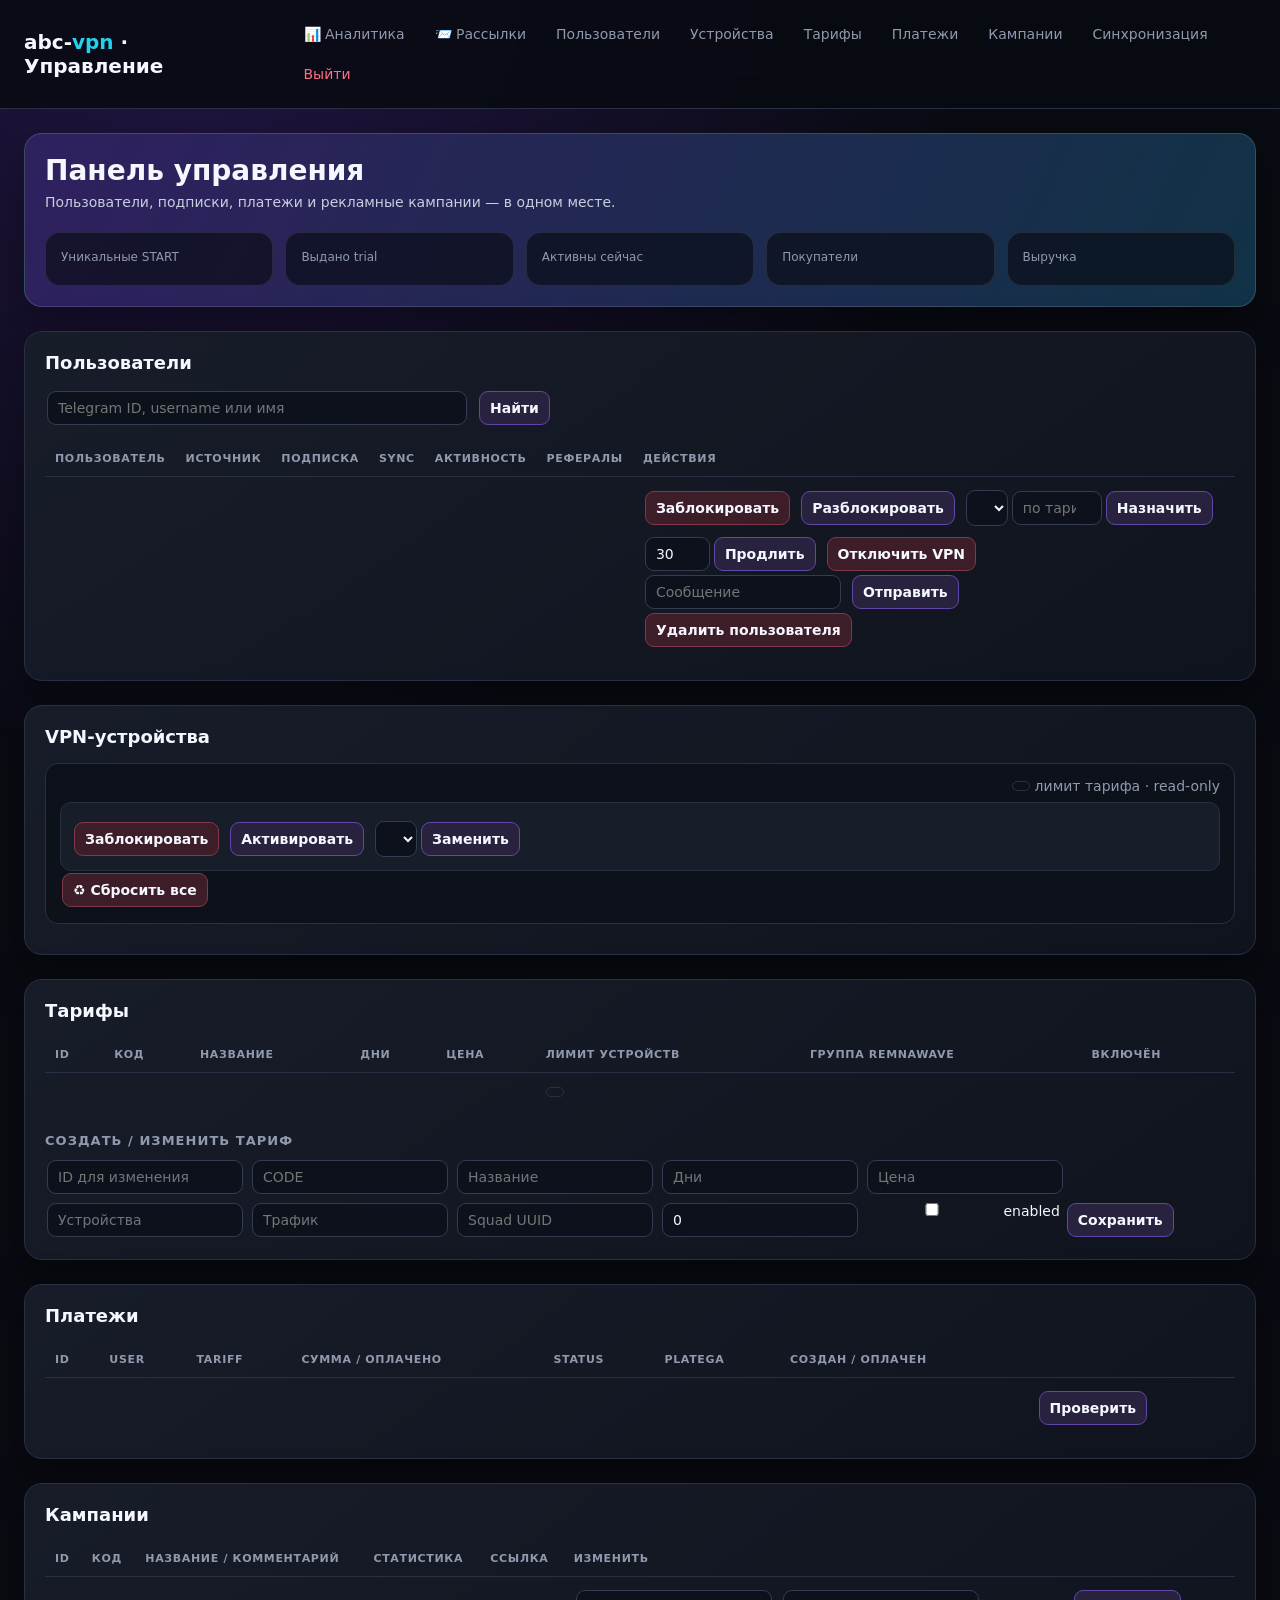
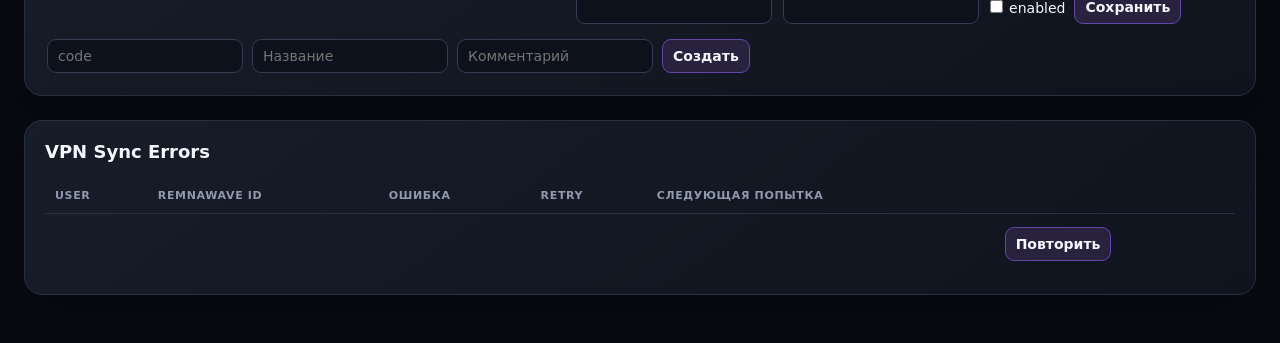
<file: src/main/resources/templates/admin/index.html>
<!doctype html>
<html lang="ru" xmlns:th="http://www.thymeleaf.org">
<head>
<meta charset="utf-8"><meta name="viewport" content="width=device-width,initial-scale=1"><title>Управление abc-vpn</title>
<style>
:root{--bg:#090b12;--panel:#121621;--panel2:#181d2a;--line:#283044;--text:#f5f7ff;--muted:#9099ad;--violet:#8b5cf6;--cyan:#22d3ee;--green:#34d399;--red:#fb7185}*{box-sizing:border-box}html{scroll-behavior:smooth}body{margin:0;background:radial-gradient(circle at 15% 0,#221544 0,transparent 35%),var(--bg);color:var(--text);font:14px Inter,ui-sans-serif,system-ui,sans-serif}header{position:sticky;top:0;z-index:10;padding:18px max(24px,calc((100vw - 1500px)/2));background:rgba(9,11,18,.88);backdrop-filter:blur(18px);border-bottom:1px solid var(--line);display:flex;align-items:center;gap:28px}.brand{font-size:20px;font-weight:800}.brand i{font-style:normal;color:var(--cyan)}nav{display:flex;gap:8px;flex-wrap:wrap}nav a{color:var(--muted);text-decoration:none;padding:8px 11px;border-radius:9px}nav a:hover{color:#fff;background:var(--panel2)}nav .logout{color:var(--red)}main{max-width:1500px;margin:auto;padding:24px}section{margin:0 0 24px;background:linear-gradient(145deg,rgba(24,29,42,.96),rgba(16,20,30,.96));border:1px solid var(--line);border-radius:18px;padding:20px;box-shadow:0 18px 50px #0005;overflow:auto}h2{margin:0 0 16px;font-size:18px}h3{color:var(--muted);font-size:13px;text-transform:uppercase;letter-spacing:.08em;margin:22px 0 10px}.toolbar{display:flex;gap:8px;margin-bottom:14px}.toolbar input{flex:1;max-width:420px}table{border-collapse:collapse;width:100%;min-width:850px}th{color:var(--muted);font-size:11px;text-transform:uppercase;letter-spacing:.06em}th,td{padding:11px 10px;text-align:left;border-bottom:1px solid var(--line);vertical-align:top}tr:last-child td{border:0}input,select,button,textarea{font:inherit;color:var(--text);background:#0d111b;border:1px solid #333c52;border-radius:9px;padding:8px 10px;margin:2px}input:focus,select:focus{outline:2px solid #8b5cf655;border-color:var(--violet)}button{cursor:pointer;background:#29223f;border-color:#6047a8;font-weight:650}button:hover{background:#3a2c5e}.danger{border-color:#81384a;background:#3d1e28}.good{color:var(--green)}.bad{color:var(--red)}.muted{color:var(--muted)}form.inline{display:inline}.stack{display:flex;gap:7px;flex-wrap:wrap;align-items:center}.pill{display:inline-flex;padding:4px 8px;border:1px solid var(--line);border-radius:999px;font-size:12px}.pill.active{color:var(--green);border-color:#276653}.pill.blocked{color:var(--red);border-color:#6e3040}.device-user{background:#0d111a;border:1px solid var(--line);border-radius:13px;padding:14px;margin:10px 0}.device-head{display:flex;justify-content:space-between;gap:12px;align-items:center;margin-bottom:8px}.device-grid{display:grid;grid-template-columns:repeat(auto-fit,minmax(270px,1fr));gap:8px}.device{background:var(--panel2);border:1px solid var(--line);border-radius:11px;padding:11px}.device-title{font-weight:750;margin-bottom:5px}.create-form{display:flex;flex-wrap:wrap;gap:5px}.create-form input{min-width:130px}@media(max-width:700px){header{position:static;display:block}.brand{margin-bottom:10px}main{padding:12px}section{padding:14px;border-radius:14px}.device-head{align-items:flex-start;flex-direction:column}}
.hero{background:linear-gradient(115deg,#30205f,#113246);border-color:#ffffff24}.hero h1{font-size:28px;margin:0 0 7px}.hero p{color:#c8cede;margin:0}.stats{display:grid;grid-template-columns:repeat(5,minmax(140px,1fr));gap:12px;margin-top:22px}.stat{background:#090c16aa;border:1px solid #ffffff18;border-radius:15px;padding:15px}.stat span{color:var(--muted);font-size:12px}.stat b{display:block;font-size:25px;margin-top:6px}@media(max-width:900px){.stats{grid-template-columns:repeat(2,1fr)}}
</style></head>
<body><header><div class="brand">abc-<i>vpn</i> · Управление</div><nav><a href="/admin/analytics">📊 Аналитика</a><a href="/admin/broadcasts">📨 Рассылки</a><a href="#users">Пользователи</a><a href="#devices">Устройства</a><a href="#tariffs">Тарифы</a><a href="#payments">Платежи</a><a href="#campaigns">Кампании</a><a href="#sync">Синхронизация</a><a class="logout" href="/logout">Выйти</a></nav></header><main>

<section class="hero"><h1>Панель управления</h1><p>Пользователи, подписки, платежи и рекламные кампании — в одном месте.</p><div class="stats"><div class="stat"><span>Уникальные START</span><b th:text="${analytics.summary().starts()}"></b></div><div class="stat"><span>Выдано trial</span><b th:text="${analytics.summary().trials()}"></b></div><div class="stat"><span>Активны сейчас</span><b th:text="${analytics.summary().active()}"></b></div><div class="stat"><span>Покупатели</span><b th:text="${analytics.summary().paid()}"></b></div><div class="stat"><span>Выручка</span><b th:text="${analytics.summary().revenue()+' ₽'}"></b></div></div></section>

<section id="users"><h2>Пользователи</h2><form class="toolbar" method="get"><input name="q" th:value="${q}" placeholder="Telegram ID, username или имя"><button>Найти</button></form>
<table><tr><th>Пользователь</th><th>Источник</th><th>Подписка</th><th>Sync</th><th>Активность</th><th>Рефералы</th><th>Действия</th></tr>
<tr th:each="u:${users}" th:with="s=${subscriptions.get(u.telegramId())},r=${referrals.get(u.telegramId())}"><td><b th:text="${u.telegramId()}"></b><br><span th:text="${'@'+u.username()+' · '+u.firstName()}"></span><br><span class="muted" th:text="${'trial: '+u.trialUsed()}"></span></td><td th:text="${u.sourceType()+' / '+u.campaignId()+' / '+u.referrerTelegramId()}"></td><td th:text="${s==null?'—':s.tariffId()+' · до '+s.expiresAt()+' · revoked '+s.revoked()}"></td><td th:text="${s==null?'—':s.syncStatus()}"></td><td th:text="${u.lastActivityAt()}"></td><td><span th:text="${'Баланс '+T(java.math.BigDecimal).valueOf(r.balanceKopecks(),2)+' ₽'}"></span><br><span class="muted" th:text="${'Заработано '+T(java.math.BigDecimal).valueOf(r.totalEarnedKopecks(),2)+' · потрачено '+T(java.math.BigDecimal).valueOf(r.totalSpentKopecks(),2)}"></span><br><span class="muted" th:text="${'Приглашено '+r.invited()+' · активных '+r.activePaid()}"></span></td><td><div class="stack">
<form class="inline" th:if="${!u.banned()}" method="post" th:action="@{/admin/users/{id}/ban(id=${u.telegramId()})}"><input type="hidden" th:name="${_csrf.parameterName}" th:value="${_csrf.token}"><button class="danger">Заблокировать</button></form>
<form class="inline" th:if="${u.banned()}" method="post" th:action="@{/admin/users/{id}/unban(id=${u.telegramId()})}"><input type="hidden" th:name="${_csrf.parameterName}" th:value="${_csrf.token}"><button>Разблокировать</button></form>
<form class="inline" method="post" th:action="@{/admin/users/{id}/grant(id=${u.telegramId()})}"><input type="hidden" th:name="${_csrf.parameterName}" th:value="${_csrf.token}"><select name="tariffId"><option th:each="t:${tariffs}" th:value="${t.id()}" th:text="${t.name()}"></option></select><input name="days" type="number" min="1" placeholder="по тарифу" style="width:90px"><button>Назначить</button></form>
<form class="inline" method="post" th:action="@{/admin/users/{id}/extend(id=${u.telegramId()})}"><input type="hidden" th:name="${_csrf.parameterName}" th:value="${_csrf.token}"><input name="days" type="number" value="30" style="width:65px"><button>Продлить</button></form>
<form class="inline" method="post" th:action="@{/admin/users/{id}/revoke(id=${u.telegramId()})}"><input type="hidden" th:name="${_csrf.parameterName}" th:value="${_csrf.token}"><button class="danger">Отключить VPN</button></form></div>
<form class="stack" method="post" th:action="@{/admin/users/{id}/message(id=${u.telegramId()})}"><input type="hidden" th:name="${_csrf.parameterName}" th:value="${_csrf.token}"><input name="text" required placeholder="Сообщение"><button>Отправить</button></form><form method="post" th:action="@{/admin/users/{id}/delete(id=${u.telegramId()})}" onsubmit="return confirm('Удалить пользователя, его платежи, устройства и профиль VPN? Это действие нельзя отменить.')"><input type="hidden" th:name="${_csrf.parameterName}" th:value="${_csrf.token}"><button class="danger">Удалить пользователя</button></form></td></tr></table></section>

<section id="devices"><h2>VPN-устройства</h2><div th:each="u:${users}" th:if="${devices.containsKey(u.telegramId())}" th:with="o=${devices.get(u.telegramId())}" class="device-user"><div class="device-head"><div><b th:text="${u.firstName()+' · '+u.telegramId()}"></b><div class="muted" th:text="${'@'+u.username()}"></div></div><div><span class="pill" th:text="${'Активно '+o.activeCount()+' / '+o.deviceLimit()}"></span> <span class="muted">лимит тарифа · read-only</span></div></div>
<div class="device-grid"><div class="device" th:each="d:${o.devices()}"><div class="device-title" th:text="${d.deviceModel()==null?'Неизвестное устройство':d.deviceModel()}"></div><span th:class="${d.status().name()=='ACTIVE'?'pill active':'pill blocked'}" th:text="${d.status()}"></span> <span class="muted" th:text="${(d.deviceOs()==null?'OS неизвестна':d.deviceOs())+' '+(d.osVersion()==null?'':d.osVersion())}"></span><div class="muted" th:text="${'HWID '+d.hwid()+' · '+d.lastSeenAt()}"></div><div class="stack">
<form th:if="${d.status().name()=='ACTIVE'}" method="post" th:action="@{/admin/users/{id}/devices/{deviceId}/block(id=${u.telegramId()},deviceId=${d.id()})}"><input type="hidden" th:name="${_csrf.parameterName}" th:value="${_csrf.token}"><button class="danger">Заблокировать</button></form>
<form th:if="${d.status().name()=='BLOCKED'}" method="post" th:action="@{/admin/users/{id}/devices/{deviceId}/activate(id=${u.telegramId()},deviceId=${d.id()})}"><input type="hidden" th:name="${_csrf.parameterName}" th:value="${_csrf.token}"><button>Активировать</button></form>
<form th:if="${d.status().name()=='BLOCKED' and o.activeCount()>0}" method="post" th:action="@{/admin/users/{id}/devices/{deviceId}/replace(id=${u.telegramId()},deviceId=${d.id()})}"><input type="hidden" th:name="${_csrf.parameterName}" th:value="${_csrf.token}"><select name="activeDeviceId"><option th:each="a:${o.devices()}" th:if="${a.status().name()=='ACTIVE'}" th:value="${a.id()}" th:text="${'Заменить '+(a.deviceModel()==null?a.hwid():a.deviceModel())}"></option></select><button>Заменить</button></form></div></div></div>
<form th:if="${!o.devices().isEmpty()}" method="post" th:action="@{/admin/users/{id}/devices/reset(id=${u.telegramId()})}" onsubmit="return confirm('Удалить все устройства пользователя?')"><input type="hidden" th:name="${_csrf.parameterName}" th:value="${_csrf.token}"><button class="danger">♻ Сбросить все</button></form></div></section>

<section id="tariffs"><h2>Тарифы</h2><table><tr><th>ID</th><th>Код</th><th>Название</th><th>Дни</th><th>Цена</th><th>Лимит устройств</th><th>Группа Remnawave</th><th>Включён</th></tr><tr th:each="t:${tariffs}"><td th:text="${t.id()}"></td><td th:text="${t.code()}"></td><td th:text="${t.name()}"></td><td th:text="${t.durationDays()}"></td><td th:text="${t.priceRub()}"></td><td><span class="pill" th:text="${t.deviceLimit()}"></span></td><td th:text="${t.remnawaveSquadId()}"></td><td th:text="${t.enabled()?'Да':'Нет'}"></td></tr></table>
<h3>Создать / изменить тариф</h3><form class="create-form" method="post" action="/admin/tariffs/save"><input type="hidden" th:name="${_csrf.parameterName}" th:value="${_csrf.token}"><input name="id" type="number" placeholder="ID для изменения"><input name="code" required placeholder="CODE"><input name="name" required placeholder="Название"><input name="durationDays" type="number" required placeholder="Дни"><input name="priceRub" type="number" step=".01" required placeholder="Цена"><input name="deviceLimit" type="number" required placeholder="Устройства"><input name="trafficLimit" type="number" placeholder="Трафик"><input name="squadId" required placeholder="Squad UUID"><input name="sortOrder" type="number" value="0"><label><input name="enabled" type="checkbox" value="true"> enabled</label><button>Сохранить</button></form></section>

<section id="payments"><h2>Платежи</h2><table><tr><th>ID</th><th>User</th><th>Tariff</th><th>Сумма / оплачено</th><th>Status</th><th>Platega</th><th>Создан / оплачен</th><th></th></tr><tr th:each="p:${payments}"><td th:text="${p.id()}"></td><td th:text="${p.telegramId()}"></td><td th:text="${p.tariffId()}"></td><td th:text="${p.amountRub()+' / '+p.paidAmountRub()}"></td><td th:text="${p.status()+(p.creationUncertain()?' · CREATION_UNCERTAIN':'')+(p.walletReservedKopecks()>0?' · резерв '+T(java.math.BigDecimal).valueOf(p.walletReservedKopecks(),2)+' ₽':'')}"></td><td th:text="${p.plategaTransactionId()}"></td><td th:text="${p.createdAt()+' / '+p.paidAt()}"></td><td><form th:if="${p.plategaTransactionId()!=null}" method="post" th:action="@{/admin/payments/{id}/check(id=${p.id()})}"><input type="hidden" th:name="${_csrf.parameterName}" th:value="${_csrf.token}"><button>Проверить</button></form></td></tr></table></section>

<section id="campaigns"><h2>Кампании</h2><table><tr><th>ID</th><th>Код</th><th>Название / комментарий</th><th>Статистика</th><th>Ссылка</th><th>Изменить</th></tr><tr th:each="c:${campaigns}" th:with="s=${campaignStats.get(c.id())}"><td th:text="${c.id()}"></td><td th:text="${c.code()}"></td><td th:text="${c.name()+' / '+c.comment()}"></td><td th:text="${'users '+s.users()+', trials '+s.trials()+', paid '+s.paidUsers()+', revenue '+s.revenue()}"></td><td th:text="${'https://t.me/'+botUsername+'?start=ad_'+c.code()}"></td><td><form class="stack" method="post" th:action="@{/admin/campaigns/{id}/update(id=${c.id()})}"><input type="hidden" th:name="${_csrf.parameterName}" th:value="${_csrf.token}"><input name="name" th:value="${c.name()}" required><input name="comment" th:value="${c.comment()}"><label><input name="enabled" type="checkbox" value="true" th:checked="${c.enabled()}"> enabled</label><button>Сохранить</button></form></td></tr></table><form class="create-form" method="post" action="/admin/campaigns/create"><input type="hidden" th:name="${_csrf.parameterName}" th:value="${_csrf.token}"><input name="code" required placeholder="code"><input name="name" required placeholder="Название"><input name="comment" placeholder="Комментарий"><button>Создать</button></form></section>

<section id="sync"><h2>VPN Sync Errors</h2><table><tr><th>User</th><th>Remnawave ID</th><th>Ошибка</th><th>Retry</th><th>Следующая попытка</th><th></th></tr><tr th:each="s:${syncErrors}"><td th:text="${s.telegramId()}"></td><td th:text="${s.remnawaveUserId()}"></td><td class="bad" th:text="${s.syncError()}"></td><td th:text="${s.syncRetryCount()}"></td><td th:text="${s.syncNextAt()}"></td><td><form method="post" th:action="@{/admin/users/{id}/retry(id=${s.telegramId()})}"><input type="hidden" th:name="${_csrf.parameterName}" th:value="${_csrf.token}"><button>Повторить</button></form></td></tr></table></section>
</main></body></html>
</file>
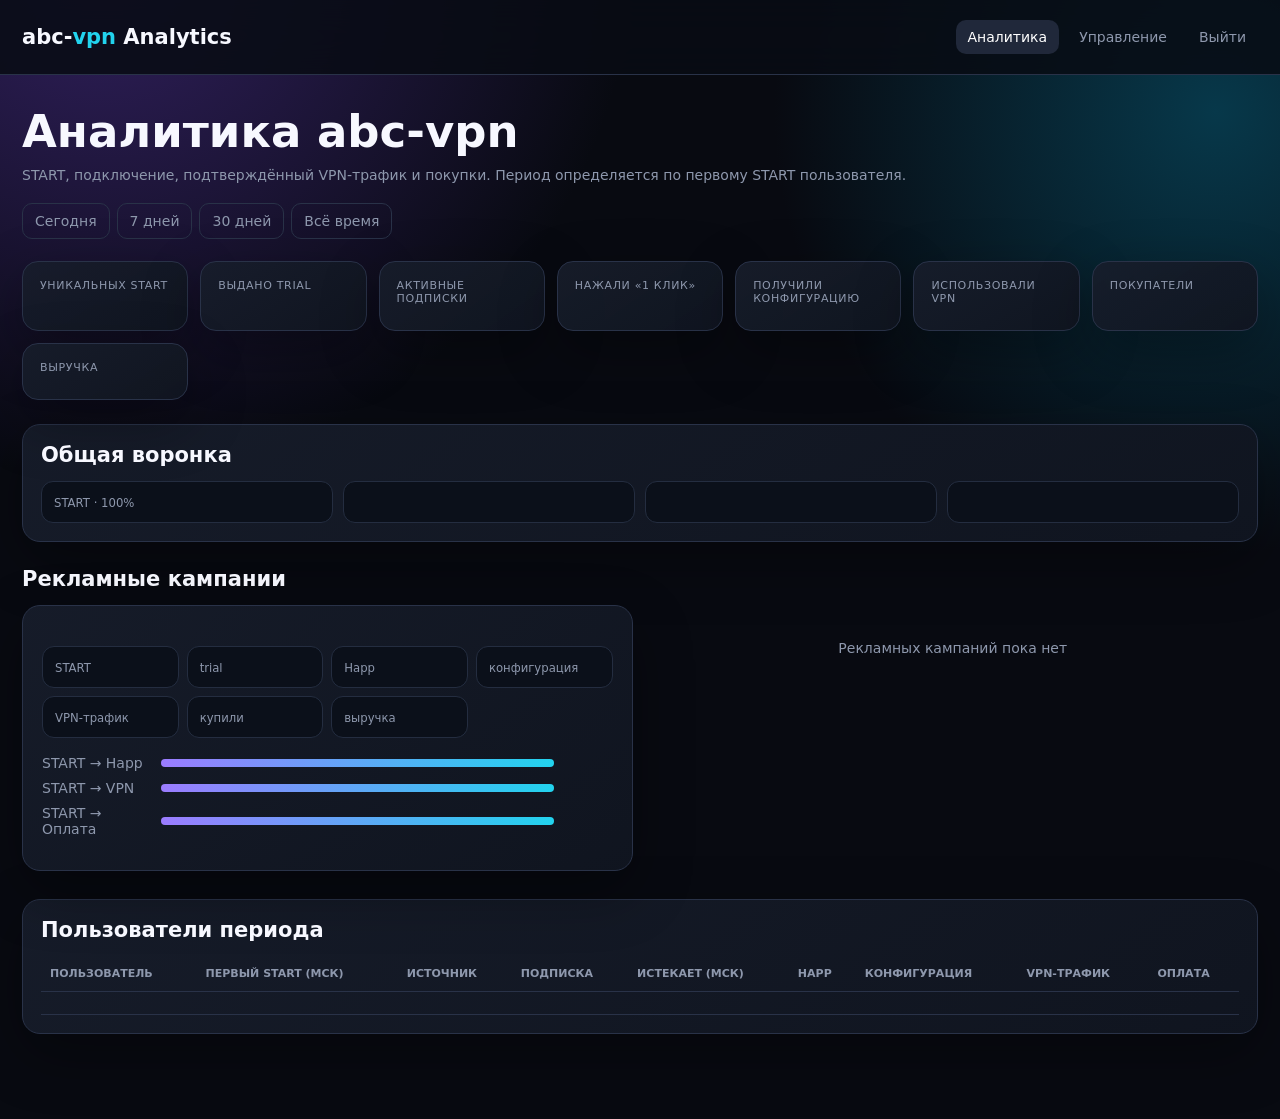
<file: src/main/resources/templates/admin/analytics.html>
<!doctype html>
<html lang="ru" xmlns:th="http://www.thymeleaf.org"><head><meta charset="utf-8"><meta name="viewport" content="width=device-width,initial-scale=1"><title>abc-vpn Analytics</title>
<style>
:root{--bg:#080a11;--panel:#151b29;--line:#293248;--text:#f7f8ff;--muted:#8e98ad;--violet:#9b7cff;--cyan:#22d3ee;--green:#3ddc97;--amber:#fbbf24;--pink:#fb7185}*{box-sizing:border-box}body{margin:0;min-height:100vh;color:var(--text);font:14px Inter,system-ui,sans-serif;background:radial-gradient(circle at 8% -5%,#322060 0,transparent 32%),radial-gradient(circle at 95% 10%,#07384a 0,transparent 28%),var(--bg)}header{display:flex;align-items:center;justify-content:space-between;padding:20px max(22px,calc((100vw - 1380px)/2));border-bottom:1px solid var(--line);background:#090c14dd;backdrop-filter:blur(18px);position:sticky;top:0;z-index:5}.brand{font-weight:850;font-size:21px}.brand i{font-style:normal;color:var(--cyan)}nav{display:flex;gap:8px}a{color:var(--muted);text-decoration:none;padding:9px 12px;border-radius:10px}a:hover,.active,.selected{color:#fff;background:#20283a}main{max-width:1380px;margin:auto;padding:30px 22px 60px}.hero h1{font-size:clamp(29px,4vw,45px);margin:0 0 9px}.hero p{color:var(--muted);margin:0 0 20px}.periods{display:flex;gap:7px;flex-wrap:wrap;margin-bottom:22px}.periods a{border:1px solid var(--line)}.totals{display:grid;grid-template-columns:repeat(auto-fit,minmax(150px,1fr));gap:12px;margin-bottom:24px}.metric,.panel,.campaign{background:linear-gradient(145deg,#171d2bea,#101520f5);border:1px solid var(--line);box-shadow:0 20px 60px #0005}.metric{border-radius:16px;padding:17px}.metric span{display:block;color:var(--muted);font-size:11px;text-transform:uppercase;letter-spacing:.06em;margin-bottom:8px}.metric strong{font-size:27px}.panel{border-radius:18px;padding:18px;margin-bottom:25px}.steps{display:grid;grid-template-columns:repeat(4,1fr);gap:10px}.step,.number{padding:12px;background:#0b101a;border:1px solid #242d40;border-radius:12px}.step b,.number b{display:block;font-size:22px}.step small,.number small{color:var(--muted)}h2{margin:0 0 14px}.campaigns{display:grid;grid-template-columns:repeat(2,minmax(0,1fr));gap:15px;margin-bottom:28px}.campaign{border-radius:18px;padding:19px}.campaign-head{display:flex;justify-content:space-between;gap:10px}.campaign h2{font-size:18px;margin:0 0 4px}.code{color:var(--muted);font-family:monospace}.status{color:var(--green);font-size:11px}.status.off{color:var(--pink)}.numbers{display:grid;grid-template-columns:repeat(4,1fr);gap:8px;margin:17px 0}.funnel{display:grid;gap:9px}.row{display:grid;grid-template-columns:110px 1fr 50px;gap:9px;align-items:center}.row label{color:var(--muted)}.track{height:8px;background:#090d15;border-radius:20px;overflow:hidden}.fill{height:100%;width:calc(var(--value)*1%);background:linear-gradient(90deg,var(--violet),var(--cyan))}.row output{text-align:right;font-weight:700}.link{display:block;color:var(--cyan);padding:14px 0 0;overflow:hidden;text-overflow:ellipsis}.table-wrap{overflow:auto}table{border-collapse:collapse;width:100%;min-width:980px}th,td{text-align:left;padding:11px 9px;border-bottom:1px solid var(--line)}th{color:var(--muted);font-size:11px;text-transform:uppercase}.yes{color:var(--green)}.no{color:var(--muted)}.empty{padding:35px;text-align:center;color:var(--muted)}@media(max-width:900px){.campaigns{grid-template-columns:1fr}.steps{grid-template-columns:1fr 1fr}}@media(max-width:560px){header{align-items:flex-start;flex-direction:column;gap:10px}.numbers{grid-template-columns:1fr 1fr}.row{grid-template-columns:90px 1fr 45px}}
</style></head><body>
<header><div class="brand">abc-<i>vpn</i> Analytics</div><nav><a class="active" href="/admin/analytics">Аналитика</a><a href="/admin">Управление</a><a href="/logout">Выйти</a></nav></header>
<main><div class="hero"><h1>Аналитика abc-vpn</h1><p>START, подключение, подтверждённый VPN-трафик и покупки. Период определяется по первому START пользователя.</p></div>
<div class="periods"><a th:classappend="${analytics.period()=='today'?'selected':''}" href="?period=today">Сегодня</a><a th:classappend="${analytics.period()=='7d'?'selected':''}" href="?period=7d">7 дней</a><a th:classappend="${analytics.period()=='30d'?'selected':''}" href="?period=30d">30 дней</a><a th:classappend="${analytics.period()=='all'?'selected':''}" href="?period=all">Всё время</a></div>
<div class="totals"><div class="metric"><span>Уникальных START</span><strong th:text="${analytics.summary().starts()}"></strong></div><div class="metric"><span>Выдано trial</span><strong th:text="${analytics.summary().trials()}"></strong></div><div class="metric"><span>Активные подписки</span><strong th:text="${analytics.summary().active()}"></strong></div><div class="metric"><span>Нажали «1 клик»</span><strong th:text="${analytics.summary().happ()}"></strong></div><div class="metric"><span>Получили конфигурацию</span><strong th:text="${analytics.summary().configured()}"></strong></div><div class="metric"><span>Использовали VPN</span><strong th:text="${analytics.summary().vpn()}"></strong></div><div class="metric"><span>Покупатели</span><strong th:text="${analytics.summary().paid()}"></strong></div><div class="metric"><span>Выручка</span><strong th:text="${analytics.summary().revenue()+' ₽'}"></strong></div></div>
<section class="panel"><h2>Общая воронка</h2><div class="steps"><div class="step"><b th:text="${analytics.summary().starts()}"></b><small>START · 100%</small></div><div class="step"><b th:text="${analytics.summary().happ()}"></b><small th:text="${'Подключение · '+analytics.startToHapp()+'% от START'}"></small></div><div class="step"><b th:text="${analytics.summary().vpn()}"></b><small th:text="${'VPN-трафик · '+analytics.happToVpn()+'% от подключения'}"></small></div><div class="step"><b th:text="${analytics.summary().paid()}"></b><small th:text="${'Покупка · '+analytics.vpnToPaid()+'% от VPN'}"></small></div></div></section>
<h2>Рекламные кампании</h2><div class="campaigns"><article class="campaign" th:each="c:${analytics.campaigns()}"><div class="campaign-head"><div><h2 th:text="${c.name()}"></h2><span class="code" th:text="${'ad_'+c.code()}"></span></div><span th:class="${c.enabled()?'status':'status off'}" th:text="${c.enabled()?'активна':'выключена'}"></span></div><div class="numbers"><div class="number"><b th:text="${c.starts()}"></b><small>START</small></div><div class="number"><b th:text="${c.trials()}"></b><small>trial</small></div><div class="number"><b th:text="${c.happ()}"></b><small>Happ</small></div><div class="number"><b th:text="${c.configured()}"></b><small>конфигурация</small></div><div class="number"><b th:text="${c.vpn()}"></b><small>VPN-трафик</small></div><div class="number"><b th:text="${c.paid()}"></b><small>купили</small></div><div class="number"><b th:text="${c.revenue()+' ₽'}"></b><small>выручка</small></div></div><div class="funnel"><div class="row"><label>START → Happ</label><div class="track"><div class="fill" th:style="${'--value:'+c.happConversion()}"></div></div><output th:text="${c.happConversion()+'%'}"></output></div><div class="row"><label>START → VPN</label><div class="track"><div class="fill" th:style="${'--value:'+c.vpnConversion()}"></div></div><output th:text="${c.vpnConversion()+'%'}"></output></div><div class="row"><label>START → Оплата</label><div class="track"><div class="fill" th:style="${'--value:'+c.paidConversion()}"></div></div><output th:text="${c.paidConversion()+'%'}"></output></div></div><a class="link" th:href="${'https://t.me/'+botUsername+'?start=ad_'+c.code()}" th:text="${'t.me/'+botUsername+'?start=ad_'+c.code()}" target="_blank"></a></article><div class="empty" th:if="${analytics.campaigns().isEmpty()}">Рекламных кампаний пока нет</div></div>
<section class="panel table-wrap"><h2>Пользователи периода</h2><table><thead><tr><th>Пользователь</th><th>Первый START (МСК)</th><th>Источник</th><th>Подписка</th><th>Истекает (МСК)</th><th>Happ</th><th>Конфигурация</th><th>VPN-трафик</th><th>Оплата</th></tr></thead><tbody><tr th:each="u:${analytics.users()}"><td th:text="${u.username()==null?u.telegramId():'@'+u.username()+' · '+u.telegramId()}"></td><td th:text="${u.startedAtMoscow()}"></td><td th:text="${u.campaign()==null?u.source():u.campaign()}"></td><td th:class="${u.active()?'yes':'no'}" th:text="${u.active()?'Активна':'Неактивна'}"></td><td th:text="${u.expiresAtMoscow()}"></td><td th:text="${u.happ()?'Да':'—'}"></td><td th:text="${u.configured()?'Да':'—'}"></td><td th:class="${u.vpn()?'yes':'no'}" th:text="${u.vpn()?'Да':'—'}"></td><td th:text="${u.paid()?'Да':'—'}"></td></tr></tbody></table></section>
</main></body></html>
</file>
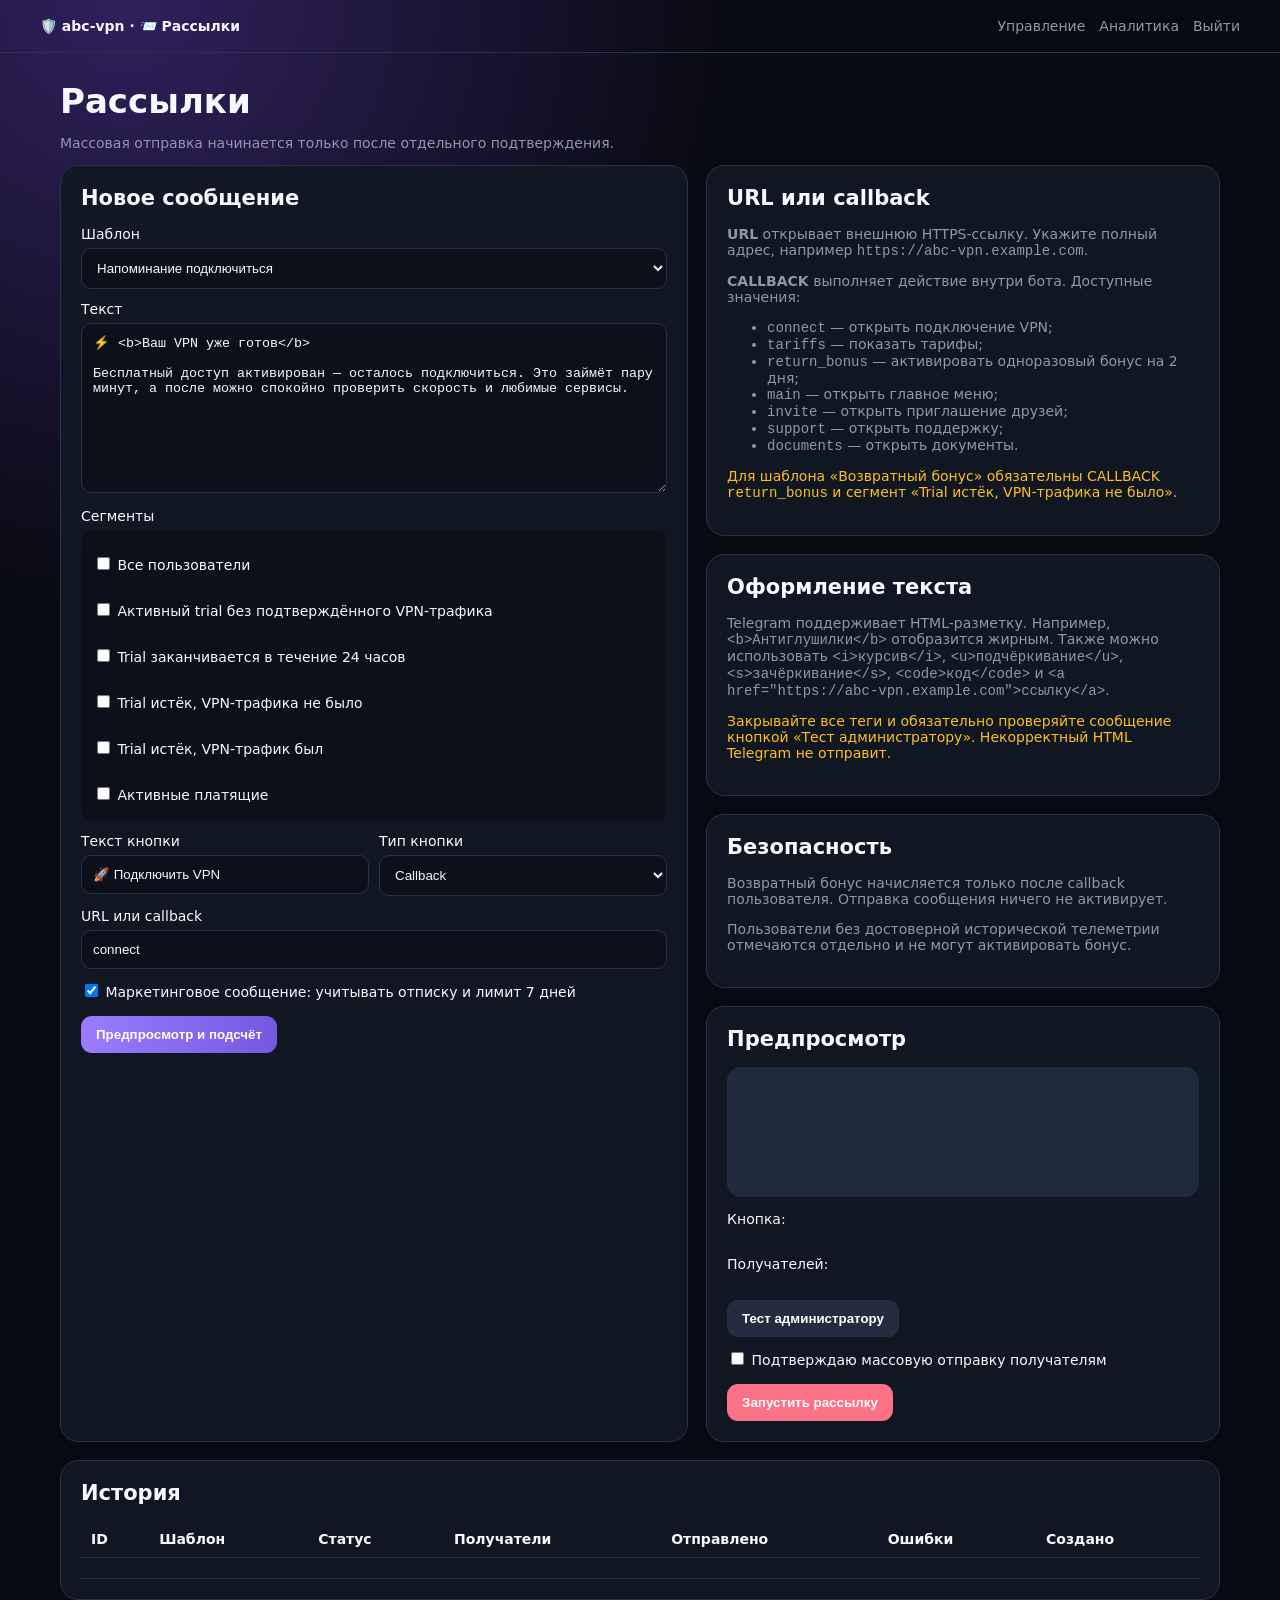
<file: src/main/resources/templates/admin/broadcasts.html>
<!doctype html><html lang="ru" xmlns:th="http://www.thymeleaf.org"><head><meta charset="utf-8"><meta name="viewport" content="width=device-width,initial-scale=1"><title>Рассылки · abc-vpn</title>
<style>:root{--bg:#080a11;--panel:#151b29;--line:#293248;--text:#f7f8ff;--muted:#8e98ad;--violet:#9b7cff;--cyan:#22d3ee;--green:#3ddc97;--pink:#fb7185}*{box-sizing:border-box}body{margin:0;background:radial-gradient(circle at 10% 0,#30205d 0,transparent 30%),var(--bg);color:var(--text);font:14px Inter,system-ui,sans-serif}header{padding:18px max(20px,calc((100vw - 1200px)/2));display:flex;justify-content:space-between;border-bottom:1px solid var(--line)}a{color:var(--muted);text-decoration:none;margin-left:14px}main{max-width:1200px;margin:auto;padding:28px 20px 60px}.grid{display:grid;grid-template-columns:1.1fr .9fr;gap:18px}.panel{background:#121824ef;border:1px solid var(--line);border-radius:18px;padding:20px;margin-bottom:18px}h1{font-size:34px;margin:0 0 7px}h2{margin:0 0 16px}.muted{color:var(--muted)}label{display:block;margin:12px 0 6px}input[type=text],select,textarea{width:100%;padding:11px;border-radius:10px;border:1px solid var(--line);background:#0b101a;color:var(--text)}textarea{min-height:170px;resize:vertical}.checks{display:grid;gap:9px;padding:12px;background:#0b101a;border-radius:12px}.row{display:grid;grid-template-columns:1fr 1fr;gap:10px}.button{border:0;border-radius:11px;padding:11px 15px;background:linear-gradient(90deg,var(--violet),#7558df);color:white;font-weight:700;cursor:pointer;margin-top:10px}.secondary{background:#242d40}.danger{background:var(--pink)}.preview{white-space:pre-wrap;background:#202a3d;border-radius:14px;padding:18px;min-height:130px}.metric{font-size:30px;font-weight:800;color:var(--cyan)}table{width:100%;border-collapse:collapse}th,td{padding:10px;border-bottom:1px solid var(--line);text-align:left}.ok{color:var(--green)}.warn{color:#fbbf24}@media(max-width:800px){.grid{grid-template-columns:1fr}.row{grid-template-columns:1fr}}</style></head><body>
<header><b>🛡️ abc-vpn · 📨 Рассылки</b><nav><a href="/admin">Управление</a><a href="/admin/analytics">Аналитика</a><a href="/logout">Выйти</a></nav></header><main><h1>Рассылки</h1><p class="muted">Массовая отправка начинается только после отдельного подтверждения.</p>
<div class="grid"><section class="panel"><h2>Новое сообщение</h2><form th:action="@{/admin/broadcasts/preview}" method="post"><label>Шаблон</label><select name="templateType" id="template"><option value="CONNECT_REMINDER">Напоминание подключиться</option><option value="TRIAL_LAST_DAY">Последний день бесплатного периода</option><option value="RETURN_BONUS">Возвратный бонус</option><option value="PAID_OFFER">Предложение платной подписки</option><option value="SERVICE_UPDATE">Обновления сервиса</option></select><label>Текст</label><textarea name="messageText" id="message" maxlength="4000" required></textarea>
<label>Сегменты</label><div class="checks"><label><input type="checkbox" name="segments" value="ALL"> Все пользователи</label><label><input type="checkbox" name="segments" value="ACTIVE_TRIAL_NO_VPN"> Активный trial без подтверждённого VPN-трафика</label><label><input type="checkbox" name="segments" value="TRIAL_ENDING_24H"> Trial заканчивается в течение 24 часов</label><label><input type="checkbox" name="segments" value="EXPIRED_TRIAL_NO_VPN"> Trial истёк, VPN-трафика не было</label><label><input type="checkbox" name="segments" value="EXPIRED_TRIAL_VPN"> Trial истёк, VPN-трафик был</label><label><input type="checkbox" name="segments" value="ACTIVE_PAID"> Активные платящие</label></div>
<div class="row"><div><label>Текст кнопки</label><input type="text" name="buttonText" id="buttonText" maxlength="64"></div><div><label>Тип кнопки</label><select name="buttonType" id="buttonType"><option value="">Без кнопки</option><option value="URL">URL</option><option value="CALLBACK">Callback</option></select></div></div><label>URL или callback</label><input type="text" name="buttonValue" id="buttonValue" maxlength="500"><label><input type="checkbox" name="marketing" value="true" checked> Маркетинговое сообщение: учитывать отписку и лимит 7 дней</label><button class="button" type="submit">Предпросмотр и подсчёт</button></form></section>
<section><div class="panel"><h2>URL или callback</h2><p class="muted"><b>URL</b> открывает внешнюю HTTPS-ссылку. Укажите полный адрес, например <code>https://abc-vpn.example.com</code>.</p><p class="muted"><b>CALLBACK</b> выполняет действие внутри бота. Доступные значения:</p><ul class="muted"><li><code>connect</code> — открыть подключение VPN;</li><li><code>tariffs</code> — показать тарифы;</li><li><code>return_bonus</code> — активировать одноразовый бонус на 2 дня;</li><li><code>main</code> — открыть главное меню;</li><li><code>invite</code> — открыть приглашение друзей;</li><li><code>support</code> — открыть поддержку;</li><li><code>documents</code> — открыть документы.</li></ul><p class="warn">Для шаблона «Возвратный бонус» обязательны CALLBACK <code>return_bonus</code> и сегмент «Trial истёк, VPN-трафика не было».</p></div><div class="panel"><h2>Оформление текста</h2><p class="muted">Telegram поддерживает HTML-разметку. Например, <code>&lt;b&gt;Антиглушилки&lt;/b&gt;</code> отобразится жирным. Также можно использовать <code>&lt;i&gt;курсив&lt;/i&gt;</code>, <code>&lt;u&gt;подчёркивание&lt;/u&gt;</code>, <code>&lt;s&gt;зачёркивание&lt;/s&gt;</code>, <code>&lt;code&gt;код&lt;/code&gt;</code> и <code>&lt;a href=&quot;https://abc-vpn.example.com&quot;&gt;ссылку&lt;/a&gt;</code>.</p><p class="warn">Закрывайте все теги и обязательно проверяйте сообщение кнопкой «Тест администратору». Некорректный HTML Telegram не отправит.</p></div><div class="panel"><h2>Безопасность</h2><p class="muted">Возвратный бонус начисляется только после callback пользователя. Отправка сообщения ничего не активирует.</p><p class="muted">Пользователи без достоверной исторической телеметрии отмечаются отдельно и не могут активировать бонус.</p></div><div class="panel" th:if="${draft!=null}"><h2>Предпросмотр</h2><div class="preview" th:text="${draft.broadcast().messageText()}"></div><p>Кнопка: <b th:text="${draft.broadcast().buttonText()==null?'—':draft.broadcast().buttonText()}"></b></p><p>Получателей: <span class="metric" th:text="${draft.audience().recipients()}"></span></p><p class="warn" th:if="${draft.audience().unknownTelemetry()>0}" th:text="${'Неизвестная историческая телеметрия: '+draft.audience().unknownTelemetry()}"></p><form th:action="@{'/admin/broadcasts/'+${draft.broadcast().id()}+'/test'}" method="post"><button class="button secondary">Тест администратору</button></form><form th:action="@{'/admin/broadcasts/'+${draft.broadcast().id()}+'/confirm'}" method="post"><label><input type="checkbox" name="confirmed" value="true" required> Подтверждаю массовую отправку <b th:text="${draft.audience().recipients()}"></b> получателям</label><button class="button danger">Запустить рассылку</button></form></div></section></div>
<section class="panel"><h2>История</h2><table><thead><tr><th>ID</th><th>Шаблон</th><th>Статус</th><th>Получатели</th><th>Отправлено</th><th>Ошибки</th><th>Создано</th></tr></thead><tbody><tr th:each="b:${page.history()}"><td th:text="${b.id()}"></td><td th:text="${b.templateType()}"></td><td th:text="${b.status()}"></td><td th:text="${b.recipientCount()}"></td><td class="ok" th:text="${b.sentCount()}"></td><td th:text="${b.failedCount()}"></td><td th:text="${b.createdAt()}"></td></tr></tbody></table></section>
</main><script>const t={CONNECT_REMINDER:['⚡ <b>Ваш VPN уже готов</b>\n\nБесплатный доступ активирован — осталось подключиться. Это займёт пару минут, а после можно спокойно проверить скорость и любимые сервисы.','🚀 Подключить VPN','CALLBACK','connect'],TRIAL_LAST_DAY:['⏳ <b>Пробный период заканчивается завтра</b>\n\nЕсли abc-vpn оказался полезным, выберите тариф заранее — так доступ продолжит работать без перерыва. При оплате на год выходит всего 75 ₽ в месяц.','Посмотреть тарифы','CALLBACK','tariffs'],RETURN_BONUS:['🎁 <b>Дадим ещё 2 дня бесплатно</b>\n\nЕсли в прошлый раз не успели разобраться с подключением, попробуйте ещё раз без оплаты. Активируйте бонус одной кнопкой — и спокойно решите, подходит ли вам abc-vpn.','Активировать 2 дня','CALLBACK','return_bonus'],PAID_OFFER:['💙 <b>abc-vpn стал доступнее</b>\n\n3 месяца — 300 ₽, полгода — 540 ₽, год — 900 ₽. Чем дольше срок, тем ниже цена: годовой тариф обходится всего в 75 ₽ в месяц.\n\nВыберите удобный вариант — подключить можно до 10 устройств.','Выбрать тариф','CALLBACK','tariffs'],SERVICE_UPDATE:['✨ <b>Небольшое обновление abc-vpn</b>\n\nМы снизили цены и запустили новый сайт с понятным описанием возможностей сервиса. Если откладывали покупку, сейчас можно выбрать тариф от 75 ₽ в месяц.','Посмотреть тарифы','CALLBACK','tariffs']};function fill(){const v=t[document.getElementById('template').value];document.getElementById('message').value=v[0];document.getElementById('buttonText').value=v[1];document.getElementById('buttonType').value=v[2];document.getElementById('buttonValue').value=v[3]}document.getElementById('template').addEventListener('change',fill);fill();</script></body></html>
</file>
